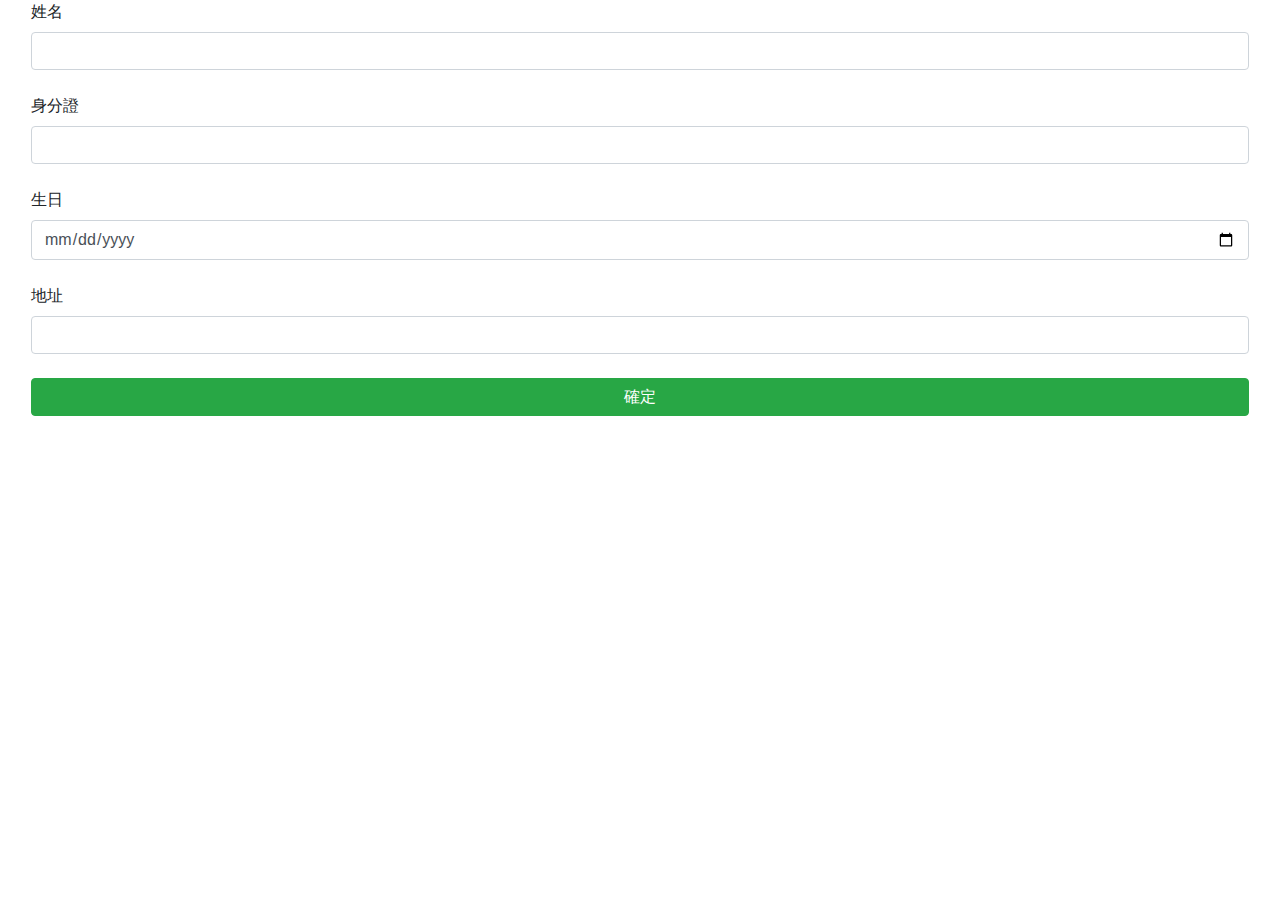
<file: MedicalAssistant/templates/index.html>
<!DOCTYPE html>
<html>
<head>
    <meta name="viewport" content="width=device-width, initial-scale=1" />
    <title>基本資料認證</title>
    <script src="https://cdnjs.cloudflare.com/ajax/libs/jquery/3.0.0/jquery.min.js"></script>
    <link rel="stylesheet" href="https://maxcdn.bootstrapcdn.com/bootstrap/4.0.0/css/bootstrap.min.css">
    <script src="https://maxcdn.bootstrapcdn.com/bootstrap/4.0.0/js/bootstrap.min.js"></script>
</head>
<body>
    <div class="row mx-3">
        <div class="col-12">
            <label>姓名</label>
            <input type="text" id="name" class="form-control" />
            <br />
            <label>身分證</label>
            <input type="text" id="idcard" class="form-control" />
            <br />
            <label>生日</label>
            <input type="date" id="datetime" value="" class="form-control" />
            <br />
            <label>地址</label>
            <input type="text" id="address" class="form-control" />
            <br />



<!--            <label>日期</label>-->
<!--            <input type="date" id="datetime" value="" class="form-control" />-->
<!--            <br />-->
<!--            <label>包廂</label>-->
<!--            <select id="sel_room" class="form-control">-->
<!--                <option selected>生龍廳</option>-->
<!--                <option>活虎廳</option>-->
<!--                <option>美鳳廳</option>-->
<!--                <option>帥凰廳</option>-->
<!--                <option>不使用包廂</option>-->
<!--            </select>-->
<!--            <br />-->
            <button class="btn btn-success btn-block" id="sure">確定</button>
        </div>
    </div>

    <script src="https://static.line-scdn.net/liff/edge/2/sdk.js"></script>
	<script>
        function initializeLiff(myLiffId) {
            liff.init({liffId: myLiffId });
        }

    function pushMsg(pname, pidcard, pdatatime, paddress) {
        if (pname == '' || pidcard == '' || pdatatime == '' || paddress == '') {  //資料檢查
            alert('每個項目都必須輸入！');
            return;
        }
        var msg = "*";  //回傳訊息字串
        msg = msg + liff.getDecodedIDToken().sub + "/";
        msg = msg + pname + "/";
        msg = msg + pidcard + "/";
        msg = msg + pdatatime + "/";
        msg = msg + paddress;

        liff.sendMessages([
            {
              type: 'text',
              text: msg
            }
        ])
            .then(() => {
                liff.closeWindow();
            });
    }

    $(document).ready(function () {
        initializeLiff('{{ liffid }}');  //接收傳遞的liffid參數
        $('#sure').click(function (e) {  //按下確定鈕
            pushMsg($('#name').val(), $('#idcard').val(), $('#datetime').val(), $('#address').val());
        });
    });
</script>
</body>
</html>
</file>
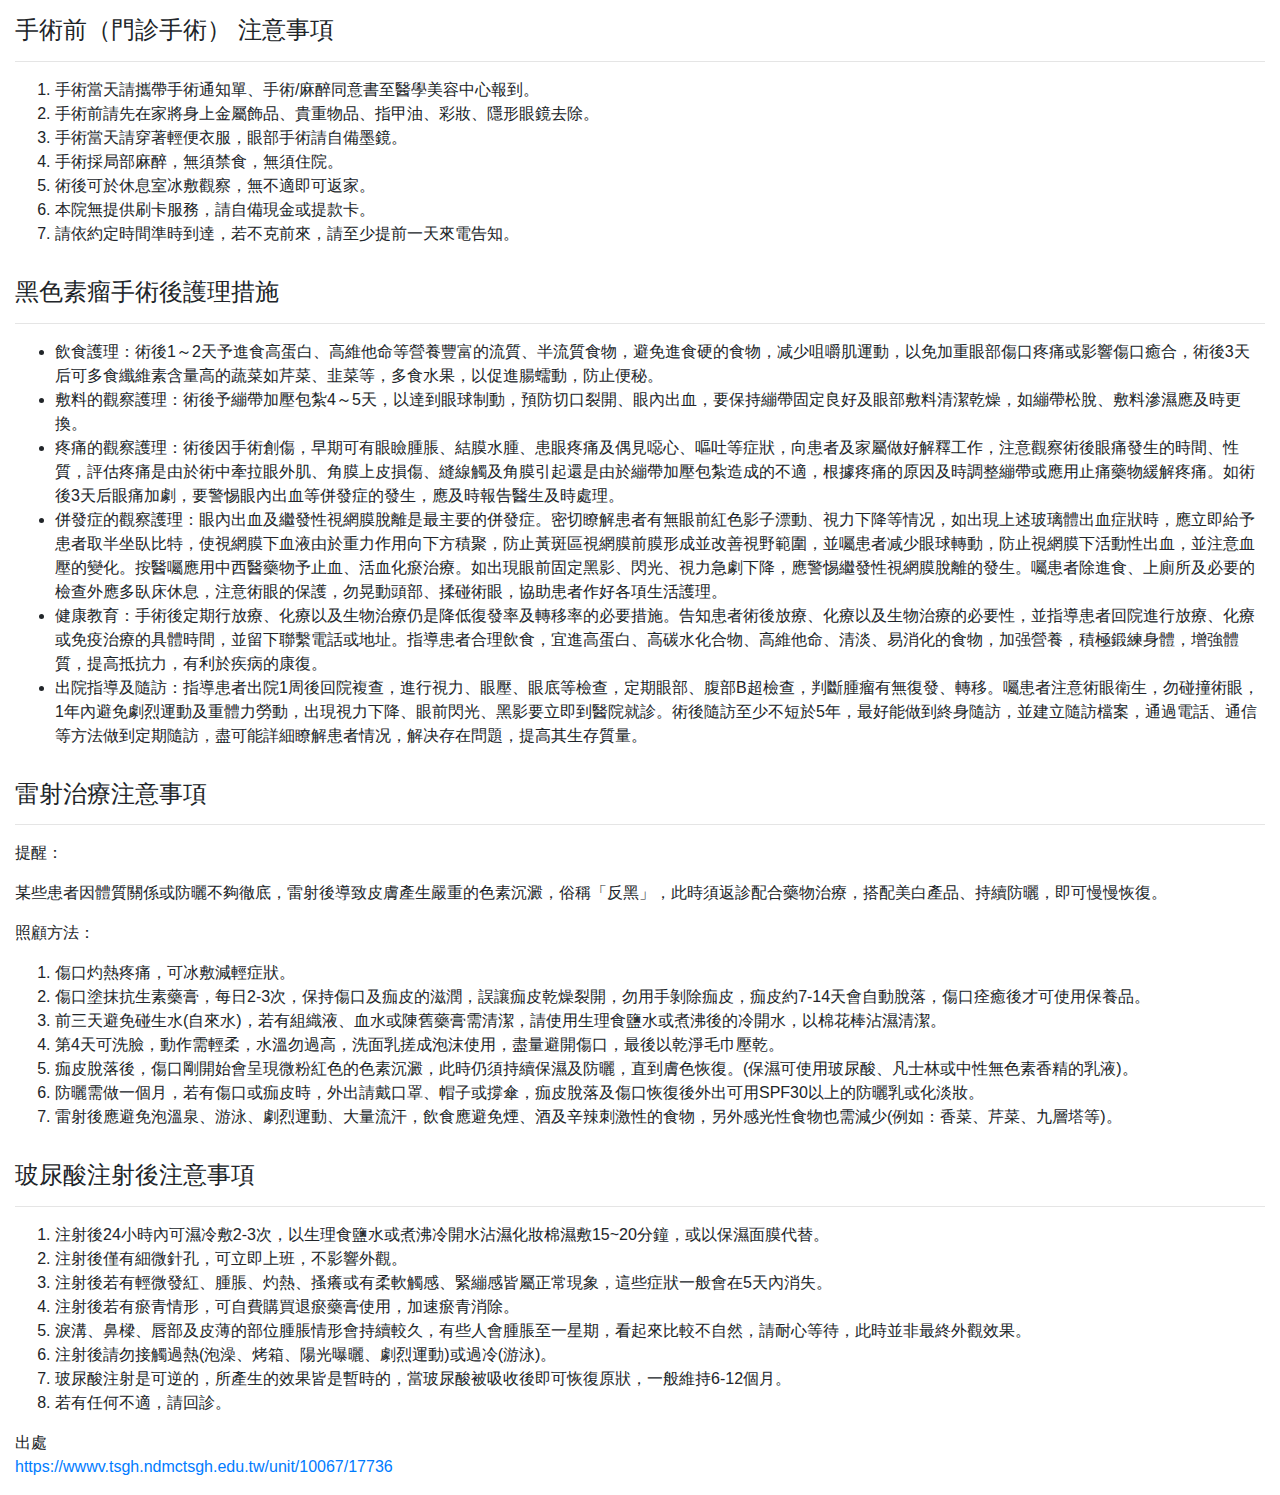
<file: MedicalAssistant/templates/after.html>
<!DOCTYPE html>
<html>

<head>
    <meta name="viewport" content="width=device-width, initial-scale=1" />
    <title>術後叮嚀</title>
    <script src="https://cdnjs.cloudflare.com/ajax/libs/jquery/3.0.0/jquery.min.js"></script>
    <link rel="stylesheet" href="https://maxcdn.bootstrapcdn.com/bootstrap/4.0.0/css/bootstrap.min.css">
    <script src="https://maxcdn.bootstrapcdn.com/bootstrap/4.0.0/js/bootstrap.min.js"></script>
</head>

<body class="container-fluid">
    <div class="row mt-3">
        <div class="col-12">
            <h4>
                手術前（門診手術） 注意事項
            </h4>
            <hr>
            <ol>
                <li>手術當天請攜帶手術通知單、手術/麻醉同意書至醫學美容中心報到。</li>
                <li>手術前請先在家將身上金屬飾品、貴重物品、指甲油、彩妝、隱形眼鏡去除。</li>
                <li>手術當天請穿著輕便衣服，眼部手術請自備墨鏡。</li>
                <li>手術採局部麻醉，無須禁食，無須住院。</li>
                <li>術後可於休息室冰敷觀察，無不適即可返家。</li>
                <li>本院無提供刷卡服務，請自備現金或提款卡。</li>
                <li>請依約定時間準時到達，若不克前來，請至少提前一天來電告知。</li>
            </ol>
        </div>

        <div class="col-12 mt-3">
            <h4>
                黑色素瘤手術後護理措施
            </h4>
            <hr>
            <ul>
                <li>飲食護理：術後1～2天予進食高蛋白、高維他命等營養豐富的流質、半流質食物，避免進食硬的食物，减少咀嚼肌運動，以免加重眼部傷口疼痛或影響傷口癒合，術後3天后可多食纖維素含量高的蔬菜如芹菜、韭菜等，多食水果，以促進腸蠕動，防止便秘。</li>
                <li>敷料的觀察護理：術後予繃帶加壓包紮4～5天，以達到眼球制動，預防切口裂開、眼內出血，要保持繃帶固定良好及眼部敷料清潔乾燥，如繃帶松脫、敷料滲濕應及時更換。</li>
                <li>疼痛的觀察護理：術後因手術創傷，早期可有眼瞼腫脹、結膜水腫、患眼疼痛及偶見噁心、嘔吐等症狀，向患者及家屬做好解釋工作，注意觀察術後眼痛發生的時間、性質，評估疼痛是由於術中牽拉眼外肌、角膜上皮損傷、縫線觸及角膜引起還是由於繃帶加壓包紮造成的不適，根據疼痛的原因及時調整繃帶或應用止痛藥物緩解疼痛。如術後3天后眼痛加劇，要警惕眼內出血等併發症的發生，應及時報告醫生及時處理。</li>
                <li>併發症的觀察護理：眼內出血及繼發性視網膜脫離是最主要的併發症。密切瞭解患者有無眼前紅色影子漂動、視力下降等情况，如出現上述玻璃體出血症狀時，應立即給予患者取半坐臥比特，使視網膜下血液由於重力作用向下方積聚，防止黃斑區視網膜前膜形成並改善視野範圍，並囑患者减少眼球轉動，防止視網膜下活動性出血，並注意血壓的變化。按醫囑應用中西醫藥物予止血、活血化瘀治療。如出現眼前固定黑影、閃光、視力急劇下降，應警惕繼發性視網膜脫離的發生。囑患者除進食、上廁所及必要的檢查外應多臥床休息，注意術眼的保護，勿晃動頭部、揉碰術眼，協助患者作好各項生活護理。</li>
                <li>健康教育：手術後定期行放療、化療以及生物治療仍是降低復發率及轉移率的必要措施。告知患者術後放療、化療以及生物治療的必要性，並指導患者回院進行放療、化療或免疫治療的具體時間，並留下聯繫電話或地址。指導患者合理飲食，宜進高蛋白、高碳水化合物、高維他命、清淡、易消化的食物，加强營養，積極鍛練身體，增強體質，提高抵抗力，有利於疾病的康復。</li>
                <li>出院指導及隨訪：指導患者出院1周後回院複查，進行視力、眼壓、眼底等檢查，定期眼部、腹部B超檢查，判斷腫瘤有無復發、轉移。囑患者注意術眼衛生，勿碰撞術眼，1年內避免劇烈運動及重體力勞動，出現視力下降、眼前閃光、黑影要立即到醫院就診。術後隨訪至少不短於5年，最好能做到終身隨訪，並建立隨訪檔案，通過電話、通信等方法做到定期隨訪，盡可能詳細瞭解患者情况，解决存在問題，提高其生存質量。</li>
            </ul>
        </div>

        <div class="col-12 mt-3">
            <h4>
                雷射治療注意事項
            </h4>
            <hr>
            <p>提醒：</p>
            <p>某些患者因體質關係或防曬不夠徹底，雷射後導致皮膚產生嚴重的色素沉澱，俗稱「反黑」，此時須返診配合藥物治療，搭配美白產品、持續防曬，即可慢慢恢復。</p>
            <p>照顧方法：</p>
            <ol>
                <li>傷口灼熱疼痛，可冰敷減輕症狀。</li>
                <li>傷口塗抹抗生素藥膏，每日2-3次，保持傷口及痂皮的滋潤，誤讓痂皮乾燥裂開，勿用手剝除痂皮，痂皮約7-14天會自動脫落，傷口痊癒後才可使用保養品。</li>
                <li>前三天避免碰生水(自來水)，若有組織液、血水或陳舊藥膏需清潔，請使用生理食鹽水或煮沸後的冷開水，以棉花棒沾濕清潔。</li>
                <li>第4天可洗臉，動作需輕柔，水溫勿過高，洗面乳搓成泡沫使用，盡量避開傷口，最後以乾淨毛巾壓乾。</li>
                <li>痂皮脫落後，傷口剛開始會呈現微粉紅色的色素沉澱，此時仍須持續保濕及防曬，直到膚色恢復。(保濕可使用玻尿酸、凡士林或中性無色素香精的乳液)。</li>
                <li>防曬需做一個月，若有傷口或痂皮時，外出請戴口罩、帽子或撐傘，痂皮脫落及傷口恢復後外出可用SPF30以上的防曬乳或化淡妝。</li>
                <li>雷射後應避免泡溫泉、游泳、劇烈運動、大量流汗，飲食應避免煙、酒及辛辣刺激性的食物，另外感光性食物也需減少(例如：香菜、芹菜、九層塔等)。</li>
            </ol>
        </div>

        <div class="col-12 mt-3">
            <h4>
                玻尿酸注射後注意事項
            </h4>
            <hr>
            <ol>
                <li>注射後24小時內可濕冷敷2-3次，以生理食鹽水或煮沸冷開水沾濕化妝棉濕敷15~20分鐘，或以保濕面膜代替。</li>
                <li>注射後僅有細微針孔，可立即上班，不影響外觀。</li>
                <li>注射後若有輕微發紅、腫脹、灼熱、搔癢或有柔軟觸感、緊繃感皆屬正常現象，這些症狀一般會在5天內消失。</li>
                <li>注射後若有瘀青情形，可自費購買退瘀藥膏使用，加速瘀青消除。</li>
                <li>淚溝、鼻樑、唇部及皮薄的部位腫脹情形會持續較久，有些人會腫脹至一星期，看起來比較不自然，請耐心等待，此時並非最終外觀效果。</li>
                <li>注射後請勿接觸過熱(泡澡、烤箱、陽光曝曬、劇烈運動)或過冷(游泳)。</li>
                <li>玻尿酸注射是可逆的，所產生的效果皆是暫時的，當玻尿酸被吸收後即可恢復原狀，一般維持6-12個月。</li>
                <li>若有任何不適，請回診。</li>
            </ol>
        </div>
    </div>

 
    <p class="mb-0">出處</p>
    <p><a href="https://wwwv.tsgh.ndmctsgh.edu.tw/unit/10067/17736">https://wwwv.tsgh.ndmctsgh.edu.tw/unit/10067/17736</a></p>
</body>

</html>
</file>
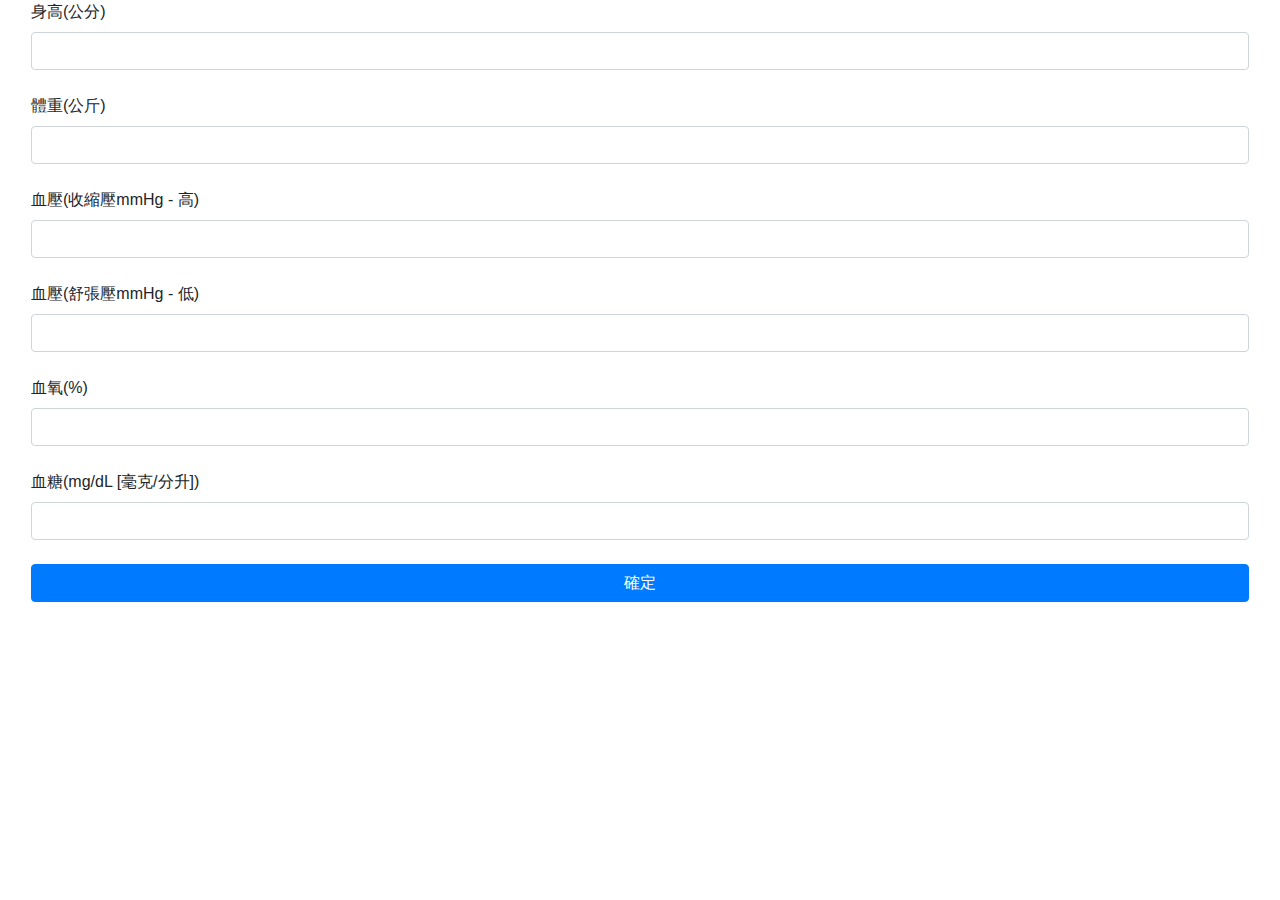
<file: MedicalAssistant/templates/health.html>
<!DOCTYPE html>
<html>
<head>
    <meta name="viewport" content="width=device-width, initial-scale=1" />
    <title>生理資訊輸入</title>
    <script src="https://cdnjs.cloudflare.com/ajax/libs/jquery/3.0.0/jquery.min.js"></script>
    <link rel="stylesheet" href="https://maxcdn.bootstrapcdn.com/bootstrap/4.0.0/css/bootstrap.min.css">
    <script src="https://maxcdn.bootstrapcdn.com/bootstrap/4.0.0/js/bootstrap.min.js"></script>
</head>
<body>
    <div class="row mx-3">
        <div class="col-12">
            <label>身高(公分)</label>
            <input type="text" id="height" class="form-control" />
            <br />
            <label>體重(公斤)</label>
            <input type="text" id="weight" class="form-control" />
            <br />
            <label>血壓(收縮壓mmHg - 高)</label>
            <input type="text" id="pressureH" class="form-control" />
            <br />
            <label>血壓(舒張壓mmHg - 低)</label>
            <input type="text" id="pressureL" class="form-control" />
            <br />
            <label>血氧(%)</label>
            <input type="text" id="bo" class="form-control" />
            <br />
            <label>血糖(mg/dL [毫克/分升])</label>
            <input type="text" id="bs" class="form-control" />
            <br />



<!--            <label>日期</label>-->
<!--            <input type="date" id="datetime" value="" class="form-control" />-->
<!--            <br />-->
<!--            <label>包廂</label>-->
<!--            <select id="sel_room" class="form-control">-->
<!--                <option selected>生龍廳</option>-->
<!--                <option>活虎廳</option>-->
<!--                <option>美鳳廳</option>-->
<!--                <option>帥凰廳</option>-->
<!--                <option>不使用包廂</option>-->
<!--            </select>-->
<!--            <br />-->
            <button class="btn btn-primary btn-block" id="sure">確定</button>
        </div>
    </div>

    <script src="https://static.line-scdn.net/liff/edge/2/sdk.js"></script>
	<script>
        function initializeLiff(myLiffId) {
            liff.init({liffId: myLiffId });
        }

    function pushMsg(height, weight, pressureH, pressureL, bo, bs) {
        if (height == '' || weight == '' || pressureH == '' || pressureL == '' || bo == '' || bs == '') {  //資料檢查
            alert('每個項目都必須輸入！');
            return;
        }
        var msg = "#";  //回傳訊息字串
        msg = msg + liff.getDecodedIDToken().sub + "/";
        msg = msg + height + "/";
        msg = msg + weight + "/";
        msg = msg + pressureH + "/";
        msg = msg + pressureL + "/";
        msg = msg + bo + "/";
        msg = msg + bs;

        liff.sendMessages([
            {
              type: 'text',
              text: msg
            }
        ])
            .then(() => {
                liff.closeWindow();
            });
    }

    $(document).ready(function () {
        initializeLiff('{{ liffid }}');  //接收傳遞的liffid參數
        $('#sure').click(function (e) {  //按下確定鈕
            pushMsg($('#height').val(), $('#weight').val(), $('#pressureH').val(), $('#pressureL').val() , $('#bo').val() , $('#bs').val());
        });
    });
</script>
</body>
</html>
</file>
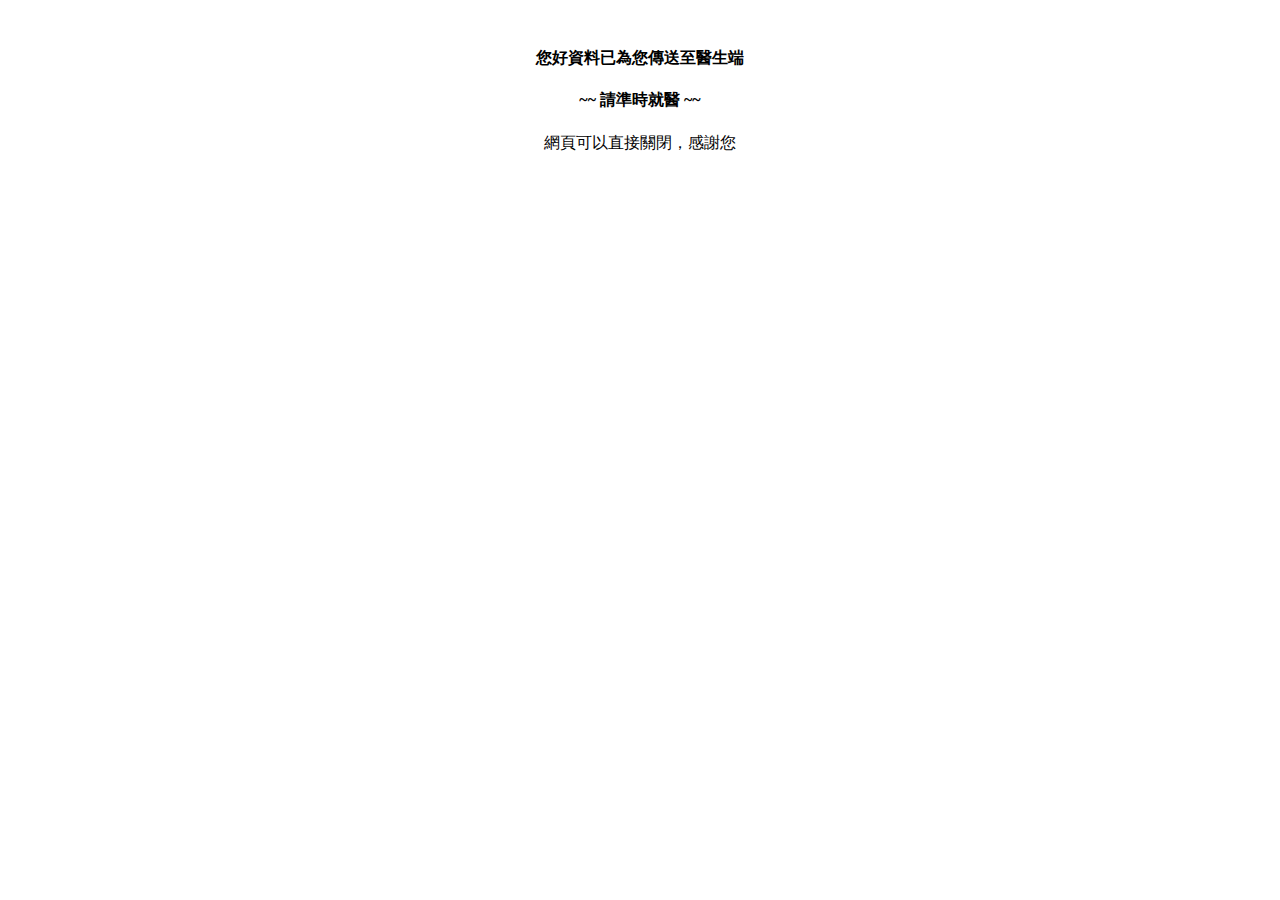
<file: MedicalAssistant/templates/submit-success.html>
<!DOCTYPE html>
<html lang="en">
<head>
  <meta charset="UTF-8">
  <meta http-equiv="X-UA-Compatible" content="IE=edge">
  <meta name="viewport" content="width=device-width, initial-scale=1.0">
  <title>預約成功通知</title>
</head>
<body>
  <h4 style="text-align:center; margin: 3rem 0 0 0">您好資料已為您傳送至醫生端</h4>
  <h4 style="text-align:center">~~ 請準時就醫 ~~</h4>
  <p style="text-align:center">網頁可以直接關閉，感謝您</p>
</body>
</html>
</file>
